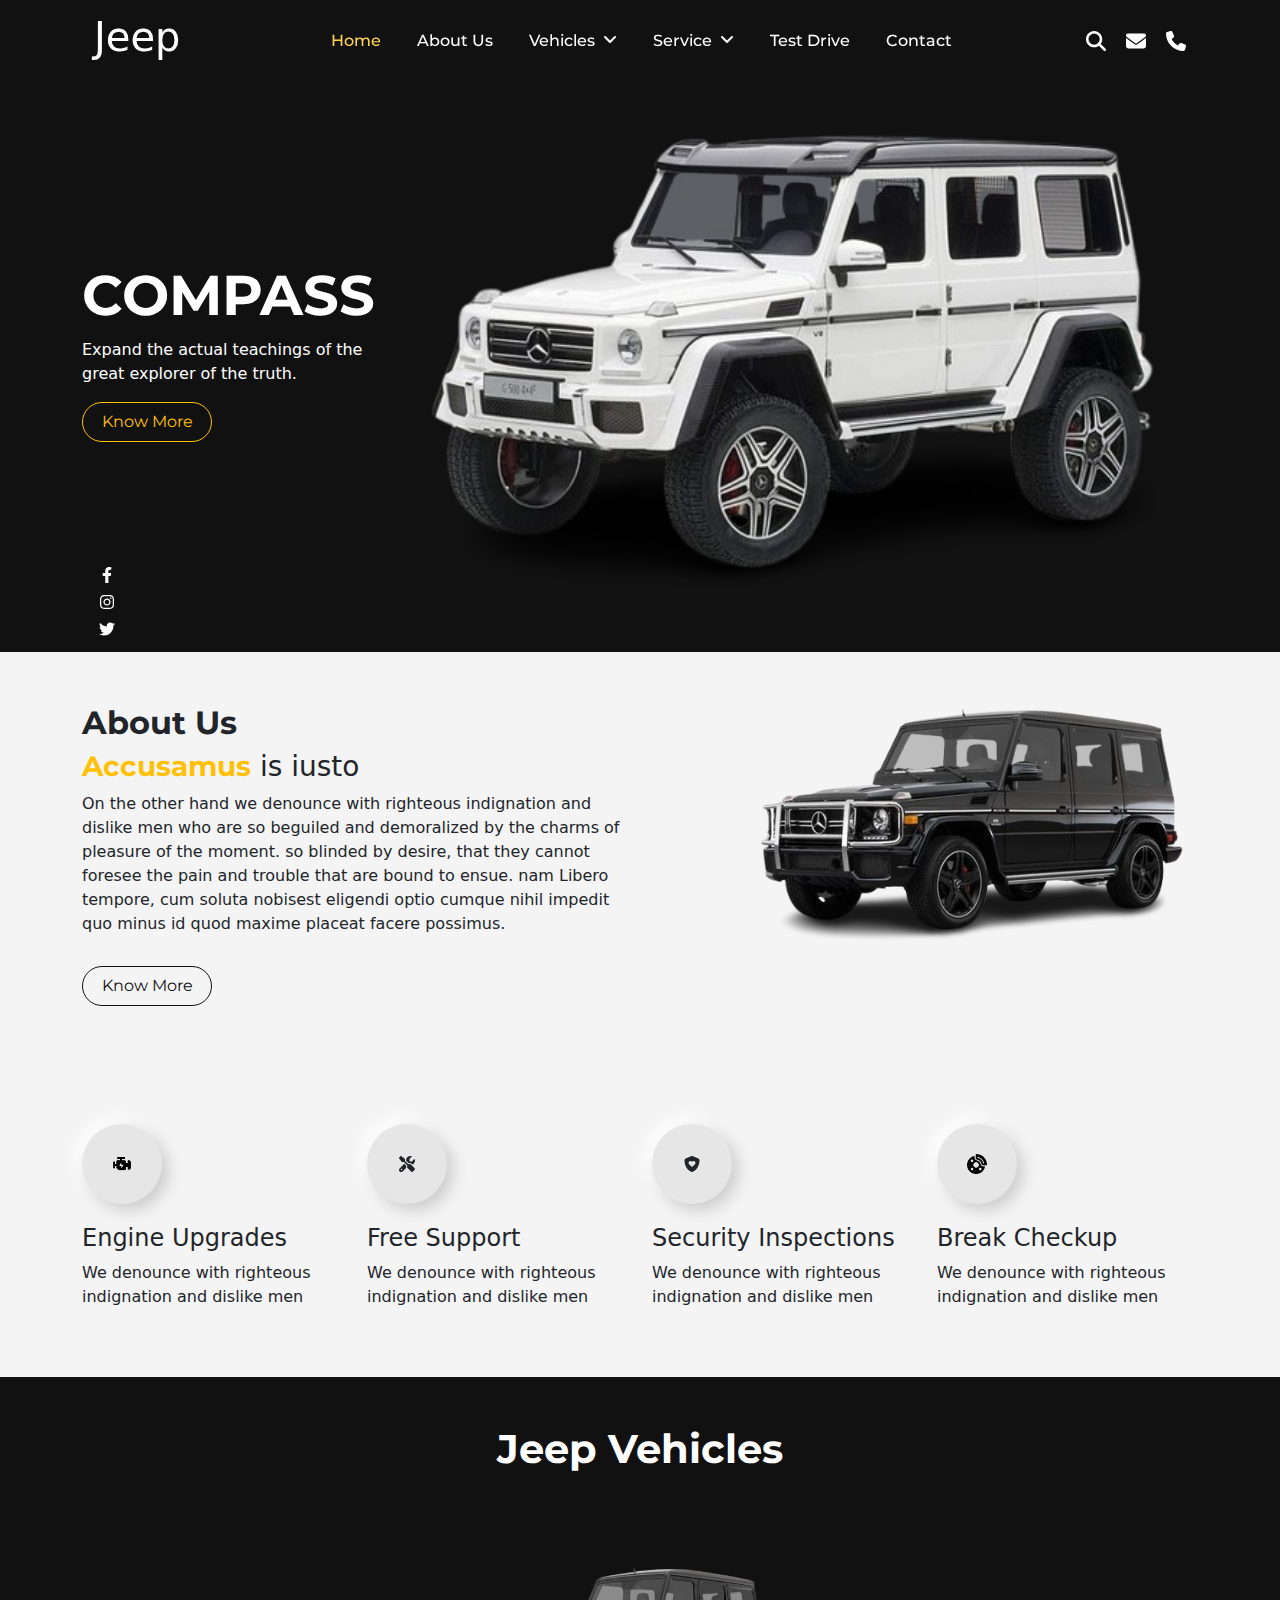
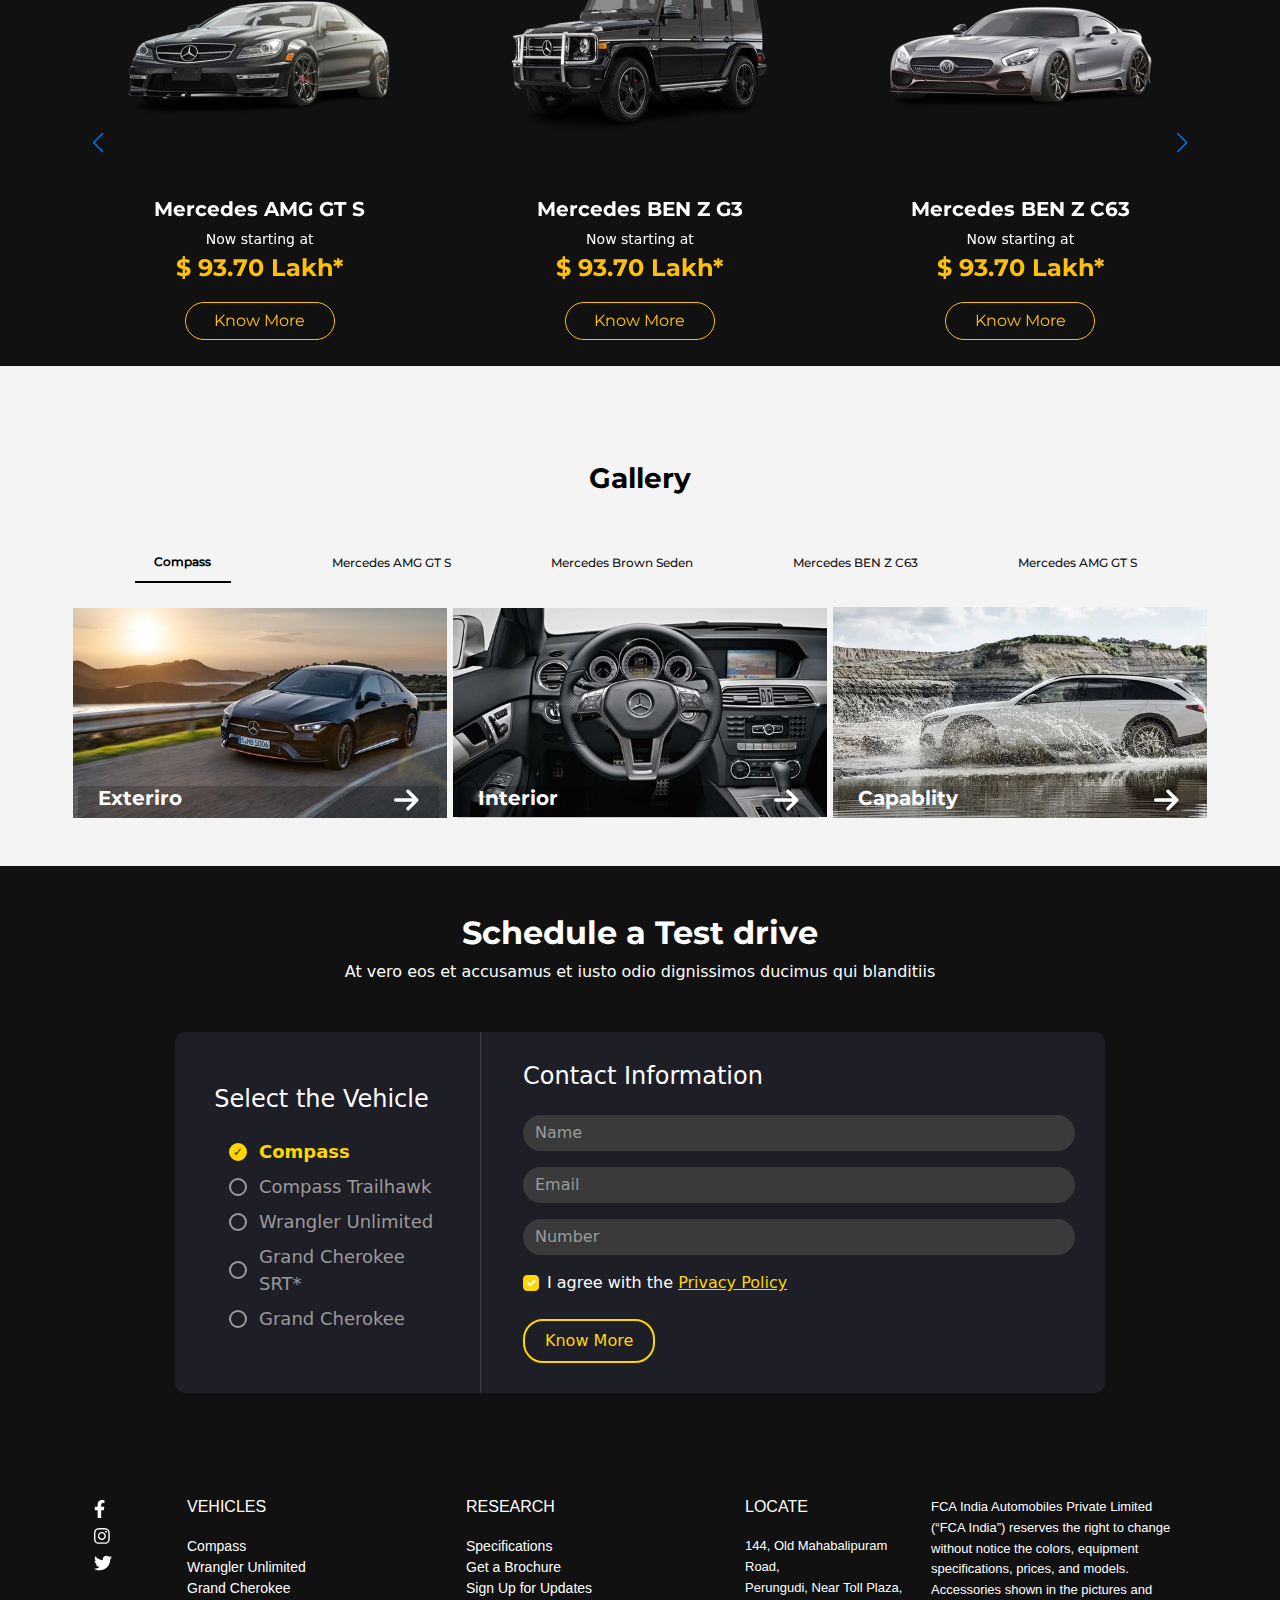
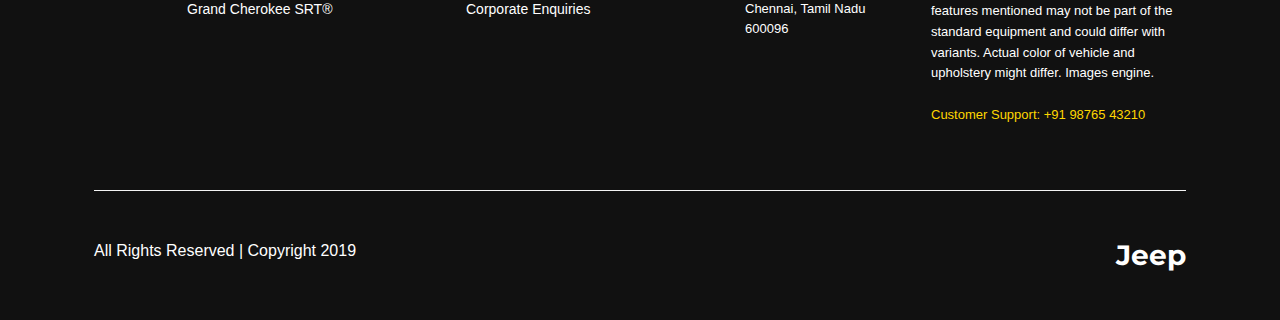
<file: index.html>
<!DOCTYPE html>
<html lang="en">
<head>
    <meta charset="UTF-8">
    <meta name="viewport" content="width=device-width, initial-scale=1.0">
    <title>Jeep Website</title>


    
    <!-- fav icon  -->
    <link rel="shortcut icon" href="./assets/img/logo.png" type="image/x-icon">

    <!-- bootstrap  css1 js1-->
    <link rel="stylesheet" href="./assets/libs/bootstrap/css/bootstrap.min.css">

    <!-- swiper css1 js 1  -->
    <link rel="stylesheet" href="./assets/libs//swiper/swiper-bundle.min.css">
    <script src="./assets/libs/swiper/swiper-bundle.min.js"></script>

    <!-- font awesome css1 js1 -->
    <script src="./assets/libs/fontawesome/css/all.min.css"></script>

    <!-- custom css 1  -->
    <link rel="stylesheet" href="./assets/css/style.css">

</head>
<body>
    
        <div class="container">

          <nav class="navbar navbar-expand-lg customnavbar sticky-top">
            <div class="container">
              <a class="navbar-brand text-white" href="index.html">
                <!-- <img src="./assets/img/logo.png" width="50px" alt=""> -->
                <h1>Jeep</h1>
              </a>
              <button class="navbar-toggler" type="button" data-bs-toggle="collapse" data-bs-target="#navbarSupportedContent" aria-controls="navbarSupportedContent" aria-expanded="false" aria-label="Toggle navigation">
                
                 <div class="bg-light lines"></div>
                 <div class="bg-light lines"></div>
                 <div class="bg-light lines"></div>
              </button>

              <div class="collapse navbar-collapse" id="navbarSupportedContent">
                <ul class="navbar-nav mx-auto mb-2 mb-lg-0">
                  <li class="nav-item">
                    <a class="nav-link active" aria-current="page" href="#home">Home</a>
                  </li>
                  <li class="nav-item">
                    <a class="nav-link" href="#aboutus">About Us</a>
                  </li>
                  
                  <li class="nav-item">
                    <a class="nav-link" href="">Vehicles <i class="fa-solid fa-angle-down ms-1"></i></a>
                  </li>
        
                  <li class="nav-item">
                    <a class="nav-link" href="">Service <i class="fa-solid fa-angle-down ms-1"></i></a>
        
                  <li class="nav-item">
                    <a class="nav-link" href="#testdrive">Test Drive</a>
                  </li>

                  <li class="nav-item">
                    <a class="nav-link" href="#contact">Contact</a>
                  </li>

                </ul>

                <div class="searchcontainer d-none d-lg-flex">
                  <i class="fa-solid fa-magnifying-glass icon"></i>
                  <i class="fa-solid fa-envelope icon"></i>
                  <i class="fa-solid fa-phone icon"></i>
                </div>
                
              </div>


            </div>
          </nav>

          <div class="col-12 searchcontainer d-flex d-lg-none">
            <i class="fa-solid fa-magnifying-glass icon"></i>
            <i class="fa-solid fa-envelope icon"></i>
            <i class="fa-solid fa-phone icon"></i>
          </div>


          <div id="banner">
            <div class="col-12">
              <div class="bannercontainer">

                <div class="row">
  
                  <div class="col-12 col-lg-4 bannertextcontainer">
                    <h2 class="display-4 text-white montserratbold">COMPASS</h2>
                    <p class="text-white">Expand the actual teachings of the <br> great explorer of the truth.</p>
                    <a href="#" class="bannerbtn montserratregular">Know More</a>
  
                    
                  </div>
  
                  <div class="col-12 col-lg-8 bannercarcontainer">
  
                  </div>
  
                  <div class="socialmediacontainer">
                    <i class="fa-brands fa-facebook-f"></i>
  
                    <i class="fa-brands fa-instagram"></i>
  
                    <i class="fa-brands fa-twitter"></i>
                  </div>
  
                </div>
               
              </div> 
            </div>
          </div>

        </div>

        <div class="container-fluid aboutuscontainer">
          
           <div class="container">
            <section id="aboutus" class="py-1">
             
                <div class="row">
                  <div class="col-12 col-md-6 mt-5 aboutustextcontainer">
                     <h2 class="montserratbold">About Us</h2>
                     <h3><span class="aboutusheadertext montserratbold">Accusamus</span> is iusto</h3>
                     <p class="aboutustext">On the other hand we denounce with righteous indignation and dislike men who are so beguiled and demoralized by the charms of pleasure of the moment. so blinded by desire, that they cannot foresee the pain and trouble that are bound to ensue. nam Libero tempore, cum soluta nobisest eligendi optio cumque nihil impedit quo minus id quod maxime placeat facere possimus.</p>
  
                     <a href="#" class="aboutusbtn montserratregular">Know More</a>
                  </div>
  
                  <div class="col-12 col-md-5 ms-auto aboutuscarcontainer">
  
  
                  </div>
                </div>
              
  
              
                <div class="row py-5">
                  <div class="col-md-6 col-lg-3 d-flex flex-column justify-content-center align-items-center align-items-lg-start">
                      <div class="aboutusicon">
                         <img src="./assets/icon/engine.png" alt="">
                      </div>
  
                      <h4>Engine Upgrades</h4>
  
                      <p>We denounce with righteous indignation and dislike men</p>
                  </div>
  
                  <div class="col-12 col-md-6 col-lg-3 d-flex flex-column justify-content-center align-items-center align-items-lg-start">
                    <div class="aboutusicon">
                      <i class="fa-solid fa-screwdriver-wrench"></i>
                    </div>
  
                    <h4>Free Support</h4>
                    
                    <p>We denounce with righteous indignation and dislike men</p>
              
                  </div>
  
                  <div class="col-12 col-md-6 col-lg-3 d-flex flex-column justify-content-center align-items-center align-items-lg-start">
                    <div class="aboutusicon">
                      <i class="fa-solid fa-shield-heart"></i>
                    </div>
  
                    <h4>Security Inspections</h4>
                    <p>We denounce with righteous indignation and dislike men</p>
                  </div>
  
                  <div class="col-12 col-md-6 col-lg-3 d-flex flex-column justify-content-center align-items-center align-items-lg-start">
                    <div class="aboutusicon">
                      <img src="./assets/icon/break.png" alt="">
                    </div>
  
                    <h4>Break Checkup</h4>
                    <p>We denounce with righteous indignation and dislike men</p>
                  </div>
                </div>
             
            </section>
           </div>
        </div>

        <div class="container">
          <div class="col-12">
            <section class="carousel">
              <h1 class="text-center my-5 text-white montserratbold">Jeep Vehicles</h1>
  
              <div class="col-12">
                <div class="swiper">
                  <!-- Additional required wrapper -->
                  <div class="swiper-wrapper">
                    <!-- Slides -->
                    <div class="swiper-slide">
                      <div class="card" style="width: 18rem;">
                        <img src="./assets/img/car4.png" width="100px" height="100px" class="card-img-top" alt="...">
                        <div class="card-body">
                          <h5 class="carname text-white text-center montserratbold">Mercedes AMG GT S</h5>
                          <small class="text-center d-block carstartingat">Now starting at</small>

                          <p class="montserratbold carprice text-center">$ 93.70 Lakh*</p>
  
                           <div class="carbtncontainer">
                              <a href="" class="btn btn-md carbtn montserratregular rounded-pill d-block text-center">Know More</a>
                           </div>
                        </div>
                      </div>
                    </div>
                    <div class="swiper-slide">
                      <div class="card" style="width: 18rem;">
                        <img src="./assets/img/car2.png" width="100px" height="100px" class="card-img-top" alt="...">
                        <div class="card-body">
                          <h5 class="carname text-white text-center montserratbold">Mercedes BEN Z G3</h5>
                          <small class="text-center d-block carstartingat">Now starting at</small>

                          <p class="montserratbold carprice text-center">$ 93.70 Lakh*</p>
  
                           <div class="carbtncontainer">
                              <a href="" class="btn btn-md carbtn montserratregular rounded-pill d-block text-center">Know More</a>
                           </div>
                        </div>
                      </div>
                    </div>
                    <div class="swiper-slide">
                      <div class="card" style="width: 18rem;">
                        <img src="./assets/img/car6.png" class="card-img-top" alt="...">
                        <div class="card-body">
                          <h5 class="carname text-white text-center montserratbold">Mercedes BEN Z C63</h5>
                          <small class="text-center d-block carstartingat">Now starting at</small>

                          <p class="montserratbold carprice text-center">$ 93.70 Lakh*</p>
  
                           <div class="carbtncontainer">
                              <a href="" class="btn btn-md carbtn montserratregular rounded-pill d-block text-center">Know More</a>
                           </div>
                        </div>
                      </div>
                    </div>
                    <div class="swiper-slide">
                      <div class="card" style="width: 18rem;">
                        <img src="./assets/img/car8.png" class="card-img-top" alt="...">
                        <div class="card-body">
                          <h5 class="carname text-white text-center montserratbold">Mercedes Brown Seden</h5>
                          <small class="text-center d-block carstartingat">Now starting at</small>

                          <p class="montserratbold carprice text-center">$ 93.70 Lakh*</p>
  
                           <div class="carbtncontainer">
                              <a href="" class="btn btn-md carbtn montserratregular rounded-pill d-block text-center">Know More</a>
                           </div>
                        </div>
                      </div>
                    </div>
                    
                    
                  </div>
                  
                  <!-- If we need navigation buttons -->
                  <div class="swiper-button-prev"></div>
                  <div class="swiper-button-next"></div>
    
               
    
                  
                </div>
              </div>
            </section>
          </div>

          
        </div>

        <div class="container-fluid gallerycontainer">
          <div class="container">
            <div class="col-12 py-5">
              <section id="gallery" class="gallerysection mt-5">
 
                 <h3 class="montserratbold text-center text-black my-5">Gallery</h3>
 
                 <div class="gallerycontainer">
                      <div class="col-12">
                         <ul class="nav-group">
                           <li class="nav-item"><a href="" class="nav-link galleryitem montserratbold active" data-filter="compass">Compass</a></li>
                           <li class="nav-item"><a href="" class="nav-link galleryitem montserratbold" data-filter="amg">Mercedes AMG GT S</a></li>
                           <li class="nav-item"><a href="" class="nav-link galleryitem montserratbold" data-filter="seden">Mercedes Brown Seden</a></li>
                           <li class="nav-item"><a href="" class="nav-link galleryitem montserratbold" data-filter="ben">Mercedes BEN Z C63</a></li>
                           <li class="nav-item"><a href="" class="nav-link galleryitem montserratbold" data-filter="amg">Mercedes AMG GT S</a></li>
                         </ul>
                      </div>


                      <div class="col-12 mt-4 galleryphotocontainer">
                          <div class="row">
                            <div class="col-12 col-md-6 col-lg-4 d-flex flex-column justify-content-center align-items-center gallerytextcontainer">
                              <img src="./assets/img/exterior.jpg" width="105%" alt="">

                              <div class="gallerytext">
                                 <h5 class="montserratbold">Exteriro</h5>

                                 <i class="fa-solid fa-arrow-right fs-3"></i>
                              </div>
                            </div>
                            <div class="col-12 col-md-6 col-lg-4 d-flex justify-content-center align-items-center gallerytextcontainer">
                              <img src="./assets/img/interior.jpg" width="105%"  alt="">

                              <div class="gallerytext">
                                <h5 class="montserratbold">Interior</h5>

                                <i class="fa-solid fa-arrow-right fs-3"></i>
                             </div>
                            </div>
                            <div class="col-12 col-md-6 col-lg-4 d-flex justify-content-center align-items-center gallerytextcontainer">
                              <img src="./assets/img/capablity.jpg" width="105%"  alt="">

                              <div class="gallerytext">
                                <h5 class="montserratbold">Capablity</h5>

                                <i class="fa-solid fa-arrow-right fs-3"></i>
                             </div>
                            </div>
                          </div>
                          
                      </div>
                 </div>
 
              </section>
           </div>
          </div>
        </div>

        <div class="container">
            <section class="formsection py-5">
                 <h2 class="text-center text-white montserratbold">Schedule a Test drive</h2>
                  <p class="text-center formsectiontext mb-5">At vero eos et accusamus et iusto odio dignissimos ducimus qui blanditiis</p>

                  <div class="col-12 col-md-10 mx-auto formcontainer">
                      <div class="row">
                            <div class="col-12 col-lg-4 vehicleform">
                              <div class="form-section">
                                <h4 class="text-white mb-4 text-center">Select the Vehicle</h4>
                                <div class="form-check my-2">
                                  <input class="form-check-input radio-input" type="radio" name="vehicle" id="vehicle1" checked>
                                  <label class="form-check-label radio-label" for="vehicle1">Compass</label>
                                </div>
                                <div class="form-check my-2">
                                  <input class="form-check-input radio-input" type="radio" name="vehicle" id="vehicle2">
                                  <label class="form-check-label radio-label" for="vehicle2">Compass Trailhawk</label>
                                </div>
                                <div class="form-check my-2">
                                  <input class="form-check-input radio-input" type="radio" name="vehicle" id="vehicle3">
                                  <label class="form-check-label radio-label" for="vehicle3">Wrangler Unlimited</label>
                                </div>
                                <div class="form-check my-2">
                                  <input class="form-check-input radio-input" type="radio" name="vehicle" id="vehicle4">
                                  <label class="form-check-label radio-label" for="vehicle4">Grand Cherokee SRT*</label>
                                </div>
                                <div class="form-check my-2">
                                  <input class="form-check-input radio-input" type="radio" name="vehicle" id="vehicle5">
                                  <label class="form-check-label radio-label" for="vehicle5">Grand Cherokee</label>
                                </div>
                              </div>
                            </div>

                            <div class="col-12 col-lg-8 contactform">
                              <div class="form-section">
                                <h4 class="text-white mb-4">Contact Information</h4>
                                <div class="mb-3">
                                  <input type="text" class="form-control" placeholder="Name" aria-label="Name">
                                </div>
                                <div class="mb-3">
                                  <input type="email" class="form-control" placeholder="Email" aria-label="Email">
                                </div>
                                <div class="mb-3">
                                  <input type="text" class="form-control" placeholder="Number" aria-label="Number">
                                </div>
                                <div class="form-check privacy-checkbox">
                                  <input class="form-check-input" type="checkbox" value="" id="privacyCheck" checked>
                                  <label class="form-check-label text-white" for="privacyCheck">
                                    I agree with the <a href="#" class="text-decoration-underline d-inline" style="color: #ffd700;">Privacy Policy</a>
                                  </label>
                                </div>
                                <div class="mt-4">
                                  <button class="btn btn-custom">Know More</button>
                                </div>
                              </div>
                            </div>
                      </div>
                  </div>

                  
            </section>



            <!-- start footer section  -->
            <footer class="footer">
              <div class="container">
                <div class="row">
                  <!-- Social Media Icons -->
                  <div class="col-md-1 my-3">
                    
                    <div class="social-icons">
                      <a href="https://www.facebook.com/profile.php?id=100092915174821&mibextid=ZbWKwL" target="_blank"><i class="fa-brands fa-facebook-f"></i></a>
                      <a href="#"><i class="fa-brands fa-instagram"></i></a>
                      <a href="#"><i class="fa-brands fa-twitter"></i></a>
                    </div>
                  </div>
                  <!-- Vehicles Section -->
                  <div class="col-md-3 my-3">
                    <h6>VEHICLES</h6>
                    <ul class="list-unstyled">
                      <li><a href="#">Compass</a></li>
                      <li><a href="#">Wrangler Unlimited</a></li>
                      <li><a href="#">Grand Cherokee</a></li>
                      <li><a href="#">Grand Cherokee SRT®</a></li>
                    </ul>
                  </div>
                  <!-- Research Section -->
                  <div class="col-md-3 my-3">
                    <h6>RESEARCH</h6>
                    <ul class="list-unstyled">
                      <li><a href="#">Specifications</a></li>
                      <li><a href="#">Get a Brochure</a></li>
                      <li><a href="#">Sign Up for Updates</a></li>
                      <li><a href="#">Corporate Enquiries</a></li>
                    </ul>
                  </div>
                  <!-- Location Section -->
                  <div class="col-md-2 my-3">
                    <h6>LOCATE</h6>
                    <div class="contact-info">
                      144, Old Mahabalipuram Road,<br>
                      Perungudi, Near Toll Plaza,<br>
                      Chennai, Tamil Nadu 600096
                    </div>
                  </div>
                  <!-- Customer Support Section -->
                  <div class="col-md-3 my-3">
                    <div class="contact-info">
                      FCA India Automobiles Private Limited (“FCA India”) reserves the right to change without notice the colors, equipment specifications, prices, and models. Accessories shown in the pictures and features mentioned may not be part of the standard equipment and could differ with variants. Actual color of vehicle and upholstery might differ. Images engine.<br><br>
                      <span class="customer-support">Customer Support: +91 98765 43210</span>
                    </div>
                  </div>
                </div>

                <div class="horizontalrow my-5"></div>
          
                <div class="d-flex justify-content-between">
                     <p>All Rights Reserved | Copyright 2019</p>

                     <h3 class="montserratbold text-white">
                      Jeep
                    </h3>
                </div>
              </div>
            </footer>


            <!-- end footer section  -->
        </div>
          
           
       

        



    <!-- bootstrap css 1 js1 -->
    <script src="./assets/libs/bootstrap/js/bootstrap.bundle.min.js"></script>

    <!-- font awesome css1 js1 -->
    <script src="./assets/libs/fontawesome/js/all.min.js"></script>

    <script type="text/javascript">
       
      var swiper = new Swiper(".swiper", {
              slidesPerView: 3,
              spaceBetween: 25,
              loop: true,
              centerSlide: 'true',
              fade: 'true',
              grabCursor: 'true',
              pagination: {
                  el: ".swiper-pagination",
                  clickable: true,
                  dynamicBullets:true,
              },
              navigation: { 
                  nextEl: ".swiper-button-next",
                  prevEl: ".swiper-button-prev",
              },
              breakpoints:{
                  0: {
                  slidesPerView: 1,
                  },
                  600: {
                  slidesPerView: 2,
                  },
                  950: {
                  slidesPerView: 3,
                  },
              }
        });

       
    </script>

    <script src="./assets/js/app.js"></script>
</body>
</html>
</file>
<file: assets/css/style.css>
:root {
  --mainbg-color: #111111;
  --secondarybg-color: rgb(28, 28, 28);
  --text-color: #ffffff;
  --btn-color: #ffc107;
  --btnhover-color: #ffd54f;
  --formbg-color: #f4f4f4;
  --errortext-color: #ff5252;
}

* {
  margin: 0;
  padding: 0;
  box-sizing: border-box;
}

@font-face {
  font-family: "neuton";
  src: url(../libs/fonts/Neuton/neuton.ttf);
}

@font-face {
  font-family: "montserratbold";
  src: url(../libs/fonts/Montserrat/Montserrat-Bold.ttf);
}

@font-face {
  font-family: "montserratregular";
  src: url(../libs/fonts/Montserrat/Montserrat-Regular.ttf);
}

@font-face {
  font-family: "montserratmedium";
  src: url(../libs/fonts/Montserrat/Montserrat-Medium.ttf);
}

@font-face {
  font-family: "nunito";
  src: url(../libs/fonts/Nunito/Nunito.ttf);
}

.montserratbold {
  font-family: "montserratbold";
}

.montserratregular {
  font-family: "montserratregular";
}

.montserratmedium {
  font-family: "montserratmedium";
}

body {
  background: var(--mainbg-color);
}

.customnavbar {
  background: var(--maingbg-color);
}

.nav-item {
  padding: 0px 10px;
}

.nav-link {
  padding: 10px 40px;
  font-family: "montserratmedium";
}

.nav-link,
.icon {
  color: var(--text-color);
}

.icon {
  width: 20px;
  height: 20px;
}

.navbar-nav .nav-link.active {
  color: var(--btnhover-color);
}

.nav-link:hover {
  color: var(--btnhover-color);
}

.searchcontainer {
  width: 120px;

  max-width: 100px;

  display: flex;
  justify-content: space-between;
  align-items: center;
}

.lines {
  width: 23px;
  height: 3px;
  margin: 5px;
}

/* start banner  */

.bannerbtn {
  width: 130px;
  height: 40px;

  border-radius: 20px;
  border: 1px solid var(--btn-color);

  color: var(--btn-color);

  display: flex;
  justify-content: center;
  align-items: center;
}

a {
  text-decoration: none;
  color: var(--text-color);
  display: block;
}

.bannercontainer {
  width: 95%;
  height: auto;
  min-height: 550px;

  /* padding-top: 20px; */
  margin-top: 20px;
  position: relative;
}

.bannercarcontainer {
  height: 500px;

  background: url("../img/car1.png");

  background-position: center;
  background-size: 100%;
  background-repeat: no-repeat;
  object-fit: cover;
}

.bannertextcontainer {
  display: flex;
  flex-direction: column;
  justify-content: center;
  align-items: start;
}

.socialmediacontainer {
  width: 30px;
  height: 80px;
  color: var(--text-color);

  display: flex;
  flex-direction: column;
  justify-content: space-around;
  align-items: center;

  position: absolute;
  bottom: 10px;
  left: 10px;
}

/* end banner  */

/* start about us  */
.aboutuscontainer{
    background-color: var(--formbg-color);
}
#aboutus{
    /* height: 700px; */
  
    background-color: var(--formbg-color);
}
.aboutuscarcontainer{
    
    height: 340px;
    background: url("../img/car2.png");
    
    background-position: bottom top;
    background-size: cover;
    background-repeat: no-repeat;
    margin-bottom: 80px;
    

}

.aboutusheadertext{
    color: var(--btn-color);
}

.aboutustext{
    text-align: left;
}

.aboutusicon{
    width: 80px;
    height: 80px;
    border-radius: 50%;
    background: #e6e6e6;
    box-shadow: .4rem .4rem 1rem #ccc, -.4rem -.4rem 1rem #fff;
   
    display: flex;
    justify-content: center;
    align-items: center;

    margin-bottom: 20px;
}

.aboutusicon img{
    width: 20px;
    height: 20px;
}

.aboutusbtn{
   
        width: 130px;
        height: 40px;
      
        border-radius: 20px;
        border: 1px solid var(--mainbg-color);
      
        color: var(--mainbg-color);
        margin-top: 30px;

        display: flex;
        justify-content: center;
        align-items: center;
      
}
/* end about us  */

/* start car carousel  */
.carousel{
  height: auto;
  /* max-width: 100vh; */
  display: flex;
  flex-direction: column;
  justify-content: start;
  align-items: center;
}

.card{
  /* width: 80%; */
  margin: auto;
  margin: 10px;
  background: transparent;
  border: none;
}

.swiper-slide{
  display: flex;
  justify-content: center;
  align-items: center;
}

.card img{
  width: 100%;
  height: 250px;
}

.carprice{
  font-size: 24px;
  color: var(--btn-color);
}

.carstartingat{
  color: var(--text-color);
}

.carbtn{
  width: 150px;
  border: 1px solid var(--btn-color);
  color: var(--btn-color);
}

.carbtncontainer{
  display: flex;
  justify-content: center;
  align-items: center;
}
/* end car carousel  */

/* start gallery section  */
.gallerycontainer{
  background: var(--formbg-color);
}
.gallerysection{
  height: auto;
  
  background: var(--formbg-color);
}

a{
  text-decoration: none;
  

}

li{
  list-style-type: none;
}

ul{
  margin: 0;
}

.nav-group{
  display: flex;
  justify-content: center;
  align-items: center;

  font-size: 12px;
}

.galleryitem{
  color: #111111;

  display: flex;
  justify-content: center;
  align-content: center;
  
}

.galleryitem.active {
  width: 70%;
  
  border-bottom: 2px solid black; 
  font-weight: bold;
  color: black;
}

.gallerytextcontainer{
  position: relative;
}

.gallerytext{
  width: 95%;
 
  display: flex;
  justify-content: space-between;
  color: white;

  position: absolute;
  left: 2%;
  bottom: 0;
  background: rgba(0, 0, 0, 0.2);
  padding: 0px 20px;
}

.gallerytext:hover{
  opacity: 0.8;
}

/* end gallery section  */

/* start form section  */
.formsectiontext{
  
  color: var(--text-color);
  
}

.formcontainer{
  background: #1E1E27;
  border-radius: 10px;
}

.vehicleform{
  display: flex;
  justify-content: center;
  align-items: center;


 border-right: 1px solid #40404A;
}



.form-section {
  padding: 30px;
  border-radius: 10px;
}
.form-control {
  background-color: #3a3a3a;
  border: none;
  color: white;
  border-radius: 20px;
}

.form-control::placeholder {
  color: #9a9a9a;
}
.radio-label {
  color: #9a9a9a;
  padding-left: 10px;
}

.privacy-checkbox .form-check-input:checked {
  background-color: #ffd700;
  border-color: #ffd700;
}
.btn-custom {
  background-color: transparent;
  border: 2px solid #ffd700;
  color: #ffd700;
  padding: 8px 20px;
  border-radius: 20px;
  transition: 0.3s;
}
.btn-custom:hover {
  background-color: #ffd700;
  color: #282828;
}


.radio-input {
  position: absolute;
  opacity: 0;
}


.radio-label {
  position: relative;
  padding-left: 30px;  
  cursor: pointer;
  font-size: 18px;
  color: #9a9a9a;
  transition: color 0.2s ease;
}

/* Create the custom radio button */
.radio-label::before {
  content: '';
  position: absolute;
  left: 0;
  top: 50%;
  transform: translateY(-50%);
  width: 18px;
  height: 18px;
  border-radius: 50%;
  border: 2px solid #9a9a9a;
  background-color: transparent;
  transition: background-color 0.3s, border-color 0.3s;
}

/* Style the radio input when it is checked */
.radio-input:checked + .radio-label::before {
  background-color: #ffd700; 
  border-color: #ffd700;      
}

/* Create a custom checkmark */
.radio-input:checked + .radio-label::after {
  content: '\2713'; 
  position: absolute;
  left: 4px;
  top: 50%;
  transform: translateY(-50%);
  font-size: 12px;
  color: #282828; 
}


.radio-input:checked + .radio-label {
  color: #ffd700;
  font-weight: bold;
}

/* end form section  */


/* start footer section  */

.footer {
  background-color: var(--mainbg-color);
  padding: 40px 0;
  font-family: Arial, sans-serif;
  color: var(--text-color);
}
.footer a {
  color: var(--text-color);
  text-decoration: none;
  font-size: 14px;
}
.footer a:hover {
  color: #ffd700;
  text-decoration: underline;
}
.footer .social-icons a {
  margin-right: 15px;
  font-size: 18px;
}
.footer h6 {
  color: #ffffff;
  margin-bottom: 20px;
  font-size: 16px;
}
.footer .contact-info {
  font-size: 13px;
  line-height: 1.6;
}
.footer .customer-support {
  color: #ffd700;
}
.footer .copyright {
  text-align: center;
  margin-top: 30px;
  border-top: 1px solid #3a3a3a;
  padding-top: 15px;
  font-size: 12px;
  color: #9a9a9a;
}
.footer .jeep-logo {
  text-align: right;
  font-size: 24px;
  color: white;
}

.horizontalrow{
  width: 100%;
  height: 1px;
  background: var(--formbg-color);

}


/* end footer section  */

@media screen and (max-width: 768px) {
  .nav-item {
    padding: 10px 5px;
  }

  .nav-link {
    padding: 0px;
  }

  .searchcontainer {
    width: 100%;
    max-width: 100%;
    margin-top: 20px;

    display: flex;
    justify-content: space-between;
    align-content: center;
  }

  .icon {
    width: 20px;
    height: 20px;
  }
}

@media screen and (max-width: 375px) {
  .nav-item {
    padding: 10px 5px;
  }

  .nav-link {
    padding: 0px;
  }

  .searchcontainer {
    width: 100%;
    max-width: 100%;
    margin-top: 20px;

    display: flex;
    justify-content: space-between;
    align-content: center;
  }

  .icon {
    width: 20px;
    height: 20px;
  }
}
</file>
